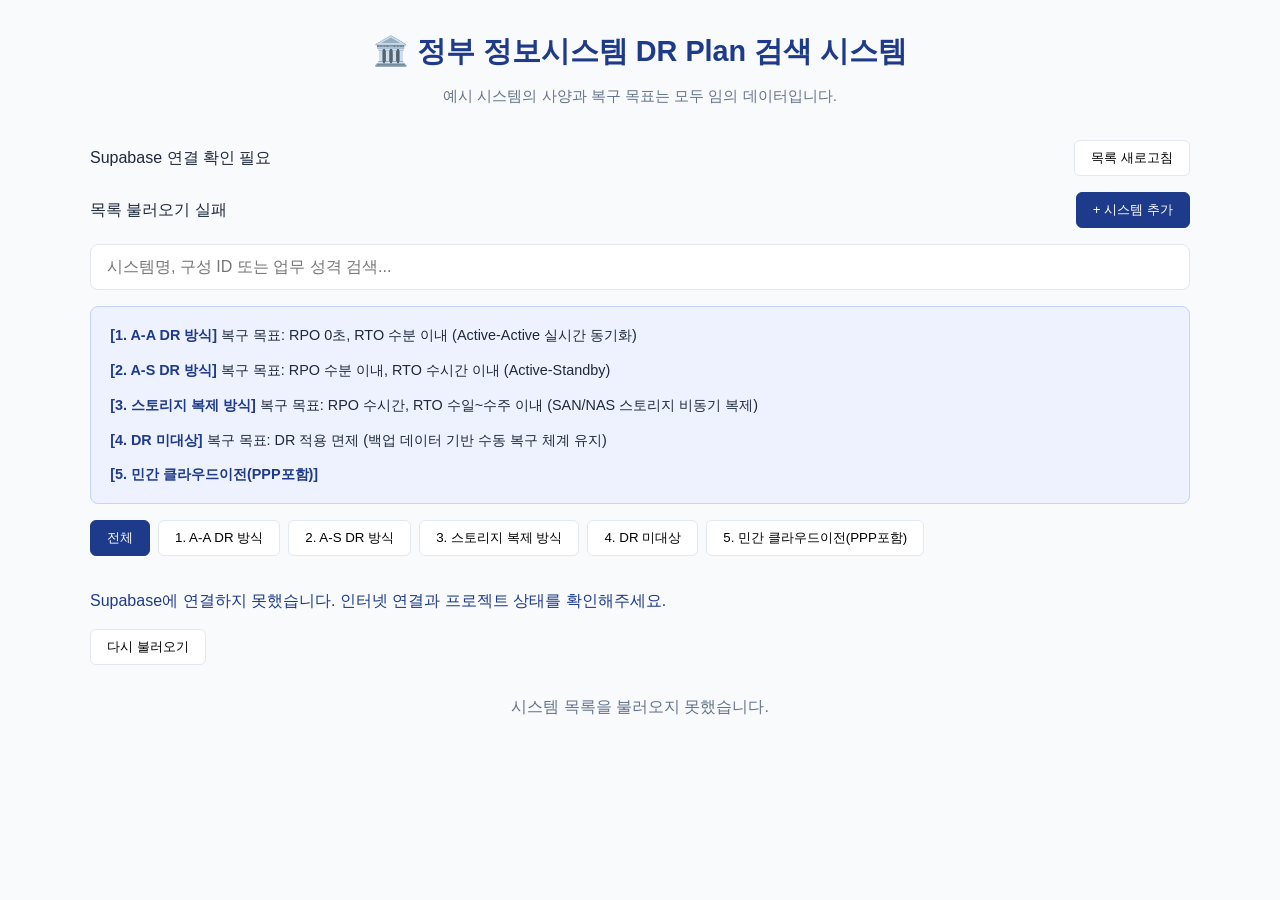
<file: index.html>
<!DOCTYPE html>
<html lang="ko">
<head>
  <meta charset="UTF-8">
  <meta name="viewport" content="width=device-width, initial-scale=1.0">
  <title>정부 정보시스템 DR Plan 검색 시스템</title>
  <link rel="stylesheet" href="gemini-code-1793151877864.css">
</head>
<body>
  <div class="container">
    <header class="header">
      <h1>🏛️ 정부 정보시스템 DR Plan 검색 시스템</h1>
      <p class="sample-note">예시 시스템의 사양과 복구 목표는 모두 임의 데이터입니다.</p>
    </header>

    <!-- 검색 및 필터 영역 -->
    <section class="controls">
      <div class="toolbar"><p id="connectionStatus" role="status">Supabase 연결 중…</p><button type="button" class="btn" id="reloadSystemsButton">목록 새로고침</button></div>
      <div class="toolbar">
        <p id="resultCount" role="status"></p>
        <button type="button" class="btn primary" id="addSystemButton" disabled>+ 시스템 추가</button>
      </div>
      <div class="search-box">
        <input type="search" id="searchInput" aria-label="시스템명, 구성 ID 또는 업무 성격 검색" placeholder="시스템명, 구성 ID 또는 업무 성격 검색..." />
      </div>
      <section class="dr-guide" aria-label="DR 방식별 복구 목표">
        <p><strong>[1. A-A DR 방식]</strong> 복구 목표: RPO 0초, RTO 수분 이내 (Active-Active 실시간 동기화)</p>
        <p><strong>[2. A-S DR 방식]</strong> 복구 목표: RPO 수분 이내, RTO 수시간 이내 (Active-Standby)</p>
        <p><strong>[3. 스토리지 복제 방식]</strong> 복구 목표: RPO 수시간, RTO 수일~수주 이내 (SAN/NAS 스토리지 비동기 복제)</p>
        <p><strong>[4. DR 미대상]</strong> 복구 목표: DR 적용 면제 (백업 데이터 기반 수동 복구 체계 유지)</p>
        <p><strong>[5. 민간 클라우드이전(PPP포함)]</strong></p>
      </section>
      <div class="filter-buttons" id="filterContainer">
        <button class="btn active" data-type="ALL">전체</button>
        <button class="btn" data-type="A-A">1. A-A DR 방식</button>
        <button class="btn" data-type="A-S">2. A-S DR 방식</button>
        <button class="btn" data-type="STORAGE">3. 스토리지 복제 방식</button>
        <button class="btn" data-type="NONE">4. DR 미대상</button>
        <button class="btn" data-type="PPP">5. 민간 클라우드이전(PPP포함)</button>
      </div>
    </section>
    <p id="saveStatus" role="status" class="save-status"></p>
    <button type="button" class="btn" id="retryLoadButton" hidden>다시 불러오기</button>

    <dialog id="systemDialog" aria-labelledby="dialogTitle">
      <section class="csv-import" aria-labelledby="csvTitle">
        <h3 id="csvTitle">CSV 파일로 일괄 추가</h3>
        <p class="form-note">UTF-8 CSV 파일(최대 5MB)을 선택해주세요. 모든 행을 검사한 후 한 번에 등록합니다. 오류가 있으면 등록하지 않습니다.</p>
        <a class="template-link" href="system-import-template.csv" download>CSV 양식 다운로드</a>
        <p class="form-note">필수 열: 시스템명, 구성 ID, DR 유형, 업무 성격, 데이터 사양, RPO 목표, RTO 목표<br>DR 유형: A-A, A-S, STORAGE, NONE, PPP</p>
        <label for="csvFile">CSV 파일 선택</label>
        <input type="file" id="csvFile" accept=".csv,text/csv" aria-describedby="csvStatus">
        <button type="button" class="btn primary" id="importCsvButton">CSV 일괄 등록</button>
        <p id="csvStatus" role="status" aria-live="polite"></p>
      </section>
      <form id="systemForm">
        <div class="toolbar">
          <h2 id="dialogTitle">시스템 추가</h2>
          <button type="button" class="btn" id="closeDialogButton" aria-label="창 닫기">닫기</button>
        </div>
        <p class="form-note">추가한 시스템은 Supabase에 저장되어 다른 사용자와 공유됩니다. 모든 항목을 입력해주세요.</p>
        <label>시스템명<input name="system_name" required maxlength="100" placeholder="예: 통합민원신청시스템"></label>
        <label>구성 ID<input name="config_id" required maxlength="100" aria-describedby="configIdHelp" placeholder="예: CI-0031"></label>
        <p class="form-note" id="configIdHelp">정보시스템의 고유 식별값입니다. 대소문자만 다른 ID도 중복으로 처리합니다.</p>
        <label>DR 유형<select name="dr_type" required>
          <option value="">유형 선택</option>
          <option value="A-A">A-A DR 방식</option>
          <option value="A-S">A-S DR 방식</option>
          <option value="STORAGE">스토리지 복제 방식</option>
          <option value="NONE">DR 미대상</option>
          <option value="PPP">민간 클라우드이전(PPP포함)</option>
        </select></label>
        <label>업무 성격<input name="business_type" required maxlength="200" placeholder="예: 대국민 민원 접수 및 처리"></label>
        <label>데이터 사양<input name="data_spec" required maxlength="200" placeholder="예: DB 5TB / 피크 1,000 TPS"></label>
        <div class="form-row">
          <label>RPO 목표<input name="rpo_target" required maxlength="100" placeholder="예: 5분 이내"></label>
          <label>RTO 목표<input name="rto_target" required maxlength="100" placeholder="예: 1시간 이내"></label>
        </div>
        <p id="formError" role="alert"></p>
        <div class="form-actions">
          <button type="button" class="btn" id="cancelButton">취소</button>
          <button type="submit" class="btn primary" id="saveSystemButton">시스템 저장</button>
        </div>
      </form>
    </dialog>

    <!-- 카드 목록 출력 영역 -->
    <main class="grid-container" id="systemGrid">
      <!-- JavaScript를 통해 동적으로 로딩됩니다 -->
    </main>
  </div>

  <script src="gemini-code-1793151881740.js"></script>
  <script src="supabase-data.js"></script>
  <script src="app.js"></script>
</body>
</html>
</file>
<file: gemini-code-1793151877864.css>
:root {
  --primary-color: #1e3a8a;
  --bg-color: #f8fafc;
  --card-bg: #ffffff;
  --border-color: #e2e8f0;
  --text-main: #1e293b;
  --text-sub: #64748b;
  --accent-color: #2563eb;
}

* { box-sizing: border-box; margin: 0; padding: 0; }

body {
  font-family: 'Pretendard', -apple-system, BlinkMacSystemFont, sans-serif;
  background-color: var(--bg-color);
  color: var(--text-main);
  padding: 2rem 1rem;
}

.container {
  max-width: 1100px;
  margin: 0 auto;
}

.header {
  text-align: center;
  margin-bottom: 2rem;
}

.header h1 {
  color: var(--primary-color);
  font-size: 1.8rem;
  margin-bottom: 0.5rem;
}

.header p {
  color: var(--text-sub);
  font-size: 0.95rem;
}

.controls {
  display: flex;
  flex-direction: column;
  gap: 1rem;
  margin-bottom: 2rem;
}

.search-box input {
  width: 100%;
  padding: 0.8rem 1rem;
  font-size: 1rem;
  border: 1px solid var(--border-color);
  border-radius: 8px;
  outline: none;
}

.filter-buttons {
  display: flex;
  flex-wrap: wrap;
  gap: 0.5rem;
}

.btn {
  padding: 0.5rem 1rem;
  border: 1px solid var(--border-color);
  background-color: white;
  border-radius: 6px;
  cursor: pointer;
  font-weight: 500;
  transition: all 0.2s;
}

.btn.active, .btn:hover {
  background-color: var(--primary-color);
  color: white;
  border-color: var(--primary-color);
}

.grid-container {
  display: grid;
  grid-template-columns: repeat(auto-fill, minmax(320px, 1fr));
  gap: 1.5rem;
}

.card {
  background: var(--card-bg);
  border: 1px solid var(--border-color);
  border-radius: 10px;
  padding: 1.25rem;
  box-shadow: 0 2px 4px rgba(0,0,0,0.02);
}

.card-header {
  display: flex;
  justify-content: space-between;
  align-items: center;
  margin-bottom: 0.75rem;
  border-bottom: 1px solid var(--border-color);
  padding-bottom: 0.5rem;
}

.badge {
  padding: 0.25rem 0.5rem;
  border-radius: 4px;
  font-size: 0.75rem;
  font-weight: bold;
  background-color: #e0f2fe;
  color: #0369a1;
}

.card-title {
  font-size: 1.1rem;
  font-weight: bold;
  color: var(--primary-color);
}

.card-body p {
  font-size: 0.9rem;
  margin-bottom: 0.4rem;
  color: var(--text-sub);
}

.card-body strong {
  color: var(--text-main);
}
.sample-note, .form-note { margin-top: .75rem; color: var(--text-sub); font-size: .85rem; line-height: 1.6; }
.toolbar { display: flex; align-items: center; justify-content: space-between; gap: 1rem; }
.primary { background: var(--primary-color); color: white; border-color: var(--primary-color); }
.save-status { color: var(--primary-color); margin-bottom: 1rem; line-height: 1.6; }
.system-id { color: var(--text-sub); }
.card-body { margin-top: .8rem; }
.card-title, .card-body, .save-status { overflow-wrap: anywhere; }
.rpo_target { color: #b45309; font-weight: 600; }
.rto_target { color: #2563eb; font-weight: 600; }
.empty-state { grid-column: 1 / -1; text-align: center; color: var(--text-sub); padding: 2rem; }
button:focus-visible, input:focus-visible, select:focus-visible { outline: 3px solid #60a5fa; outline-offset: 3px; }
dialog { margin: auto; width: min(600px, calc(100% - 2rem)); max-height: calc(100dvh - 2rem); overflow-y: auto; border: 1px solid var(--border-color); border-radius: 14px; padding: 1.5rem; color: var(--text-main); }
dialog::backdrop { background: rgb(15 23 42 / 55%); }
form label { display: flex; flex-direction: column; gap: .4rem; font-weight: 600; margin-top: 1rem; }
form input, form select { width: 100%; min-width: 0; padding: .75rem; border: 1px solid var(--border-color); border-radius: 6px; font: inherit; background: white; color: var(--text-main); }
.form-row { display: grid; grid-template-columns: 1fr 1fr; gap: 1rem; }
.form-actions { display: flex; justify-content: flex-end; gap: .5rem; margin-top: 1.5rem; }
#formError { color: #b91c1c; margin-top: 1rem; line-height: 1.5; }
@media (max-width: 480px) {
  .grid-container { grid-template-columns: minmax(0, 1fr); }
  .header h1 { font-size: 1.4rem; }
  .form-row { grid-template-columns: 1fr; gap: 0; }
  dialog { padding: 1rem; }
}

.dr-guide { padding: 1rem 1.2rem; background: #eef2ff; border: 1px solid #c7d2fe; border-radius: 8px; line-height: 1.7; font-size: .9rem; }
.dr-guide p + p { margin-top: .65rem; }
.dr-guide strong { color: var(--primary-color); }
.csv-import { border-bottom: 1px solid var(--border-color); padding-bottom: 1.5rem; margin-bottom: 1.5rem; }
.csv-import label { display: block; margin: 1rem 0 .5rem; font-weight: 600; }
.csv-import input { display: block; max-width: 100%; margin-bottom: 1rem; }
.template-link { display: inline-block; margin-top: .75rem; color: var(--accent-color); }
#csvStatus { white-space: pre-line; overflow-wrap: anywhere; line-height: 1.6; margin-top: .75rem; }
</file>
